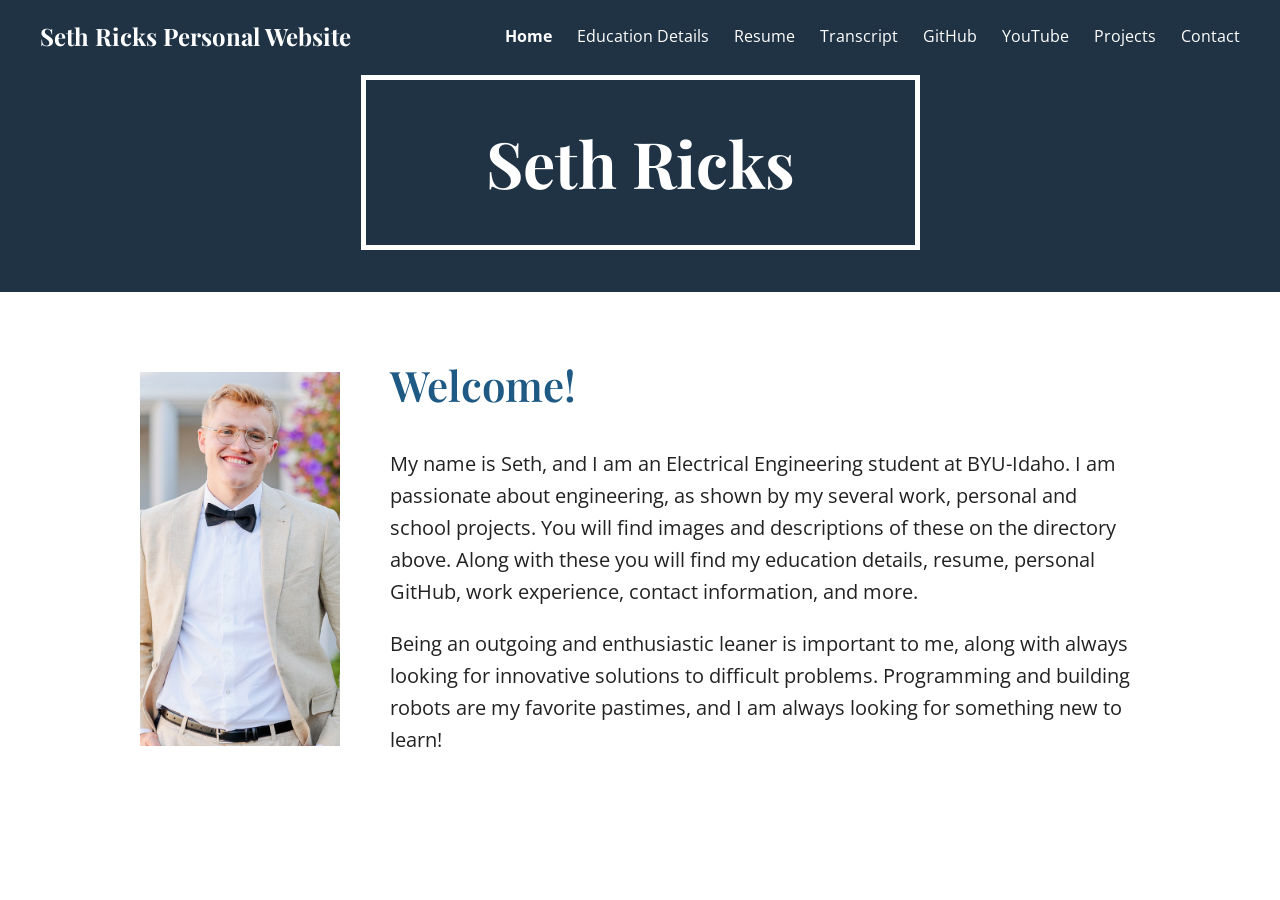
<file: index.html>
<!DOCTYPE html>
<html>

<head>
    <title>Seth Ricks Personal Website</title>
    <link rel="stylesheet" href="style.css">
</head>

<body>

    <header>

        <div class="navbar">

            <div class="site-title">
                Seth Ricks Personal Website
            </div>

            <nav>
                <a href="index.html" class="active">Home</a>
                <a href="education.html">Education Details</a>
                <a href="documents/transcript.pdf" target="_blank">Resume</a>
                <a href="documents/resume.pdf" target="_blank">Transcript</a>
                <a href="https://github.com/sethricks340" target="_blank">GitHub</a>
                <a href="https://www.youtube.com/@SethRicksProjects" target="_blank">YouTube</a>
                <a href="projects.html">Projects</a>
                <a href="contact.html">Contact</a>

            </nav>

        </div>

        <div class="hero">
            <div class="hero-title">
                Seth Ricks
            </div>
        </div>

    </header>

    <main>

        <section class="intro">

            <img class="portrait" src="images/seth.jpg">

            <div class="intro-text">

                <h2>Welcome!</h2>

                <p>
                    My name is Seth, and I am an Electrical Engineering student at BYU-Idaho. I am passionate about engineering, as shown by my several work, personal and school projects. You will find images and descriptions of these on the directory above. Along with these you will find my education details, resume, personal GitHub, work experience, contact information, and more.
                </p>

                <p>
                    Being an outgoing and enthusiastic leaner is important to me, along with always looking for innovative solutions to difficult problems. Programming and building robots are my favorite pastimes, and I am always looking for something new to learn!
                </p>

            </div>

        </section>

    </main>

</body>

</html>
</file>
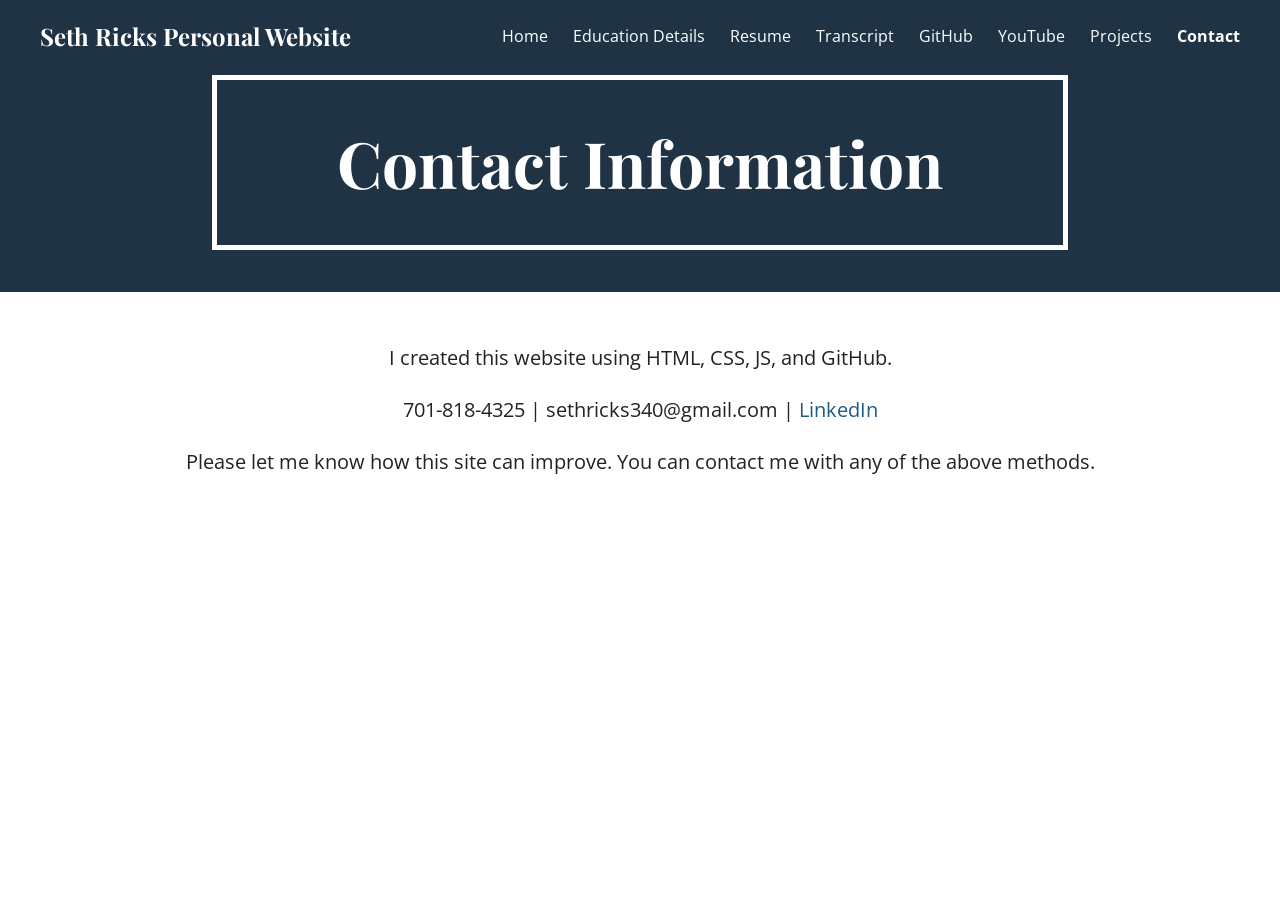
<file: contact.html>
<!DOCTYPE html>
<html>

<head>
    <title>Contact - Seth Ricks</title>
    <link rel="stylesheet" href="style.css">
</head>

<body>

    <header>

        <div class="navbar">

            <div class="site-title">
                Seth Ricks Personal Website
            </div>

            <nav>
                <a href="index.html">Home</a>
                <a href="education.html">Education Details</a>
                <a href="documents/resume.pdf" target="_blank">Resume</a>
                <a href="documents/transcript.pdf" target="_blank">Transcript</a>
                <a href="https://github.com/sethricks340" target="_blank">GitHub</a>
                <a href="https://www.youtube.com/@SethRicksProjects" target="_blank">YouTube</a>
                <a href="projects.html">Projects</a>
                <a href="contact.html" class="active">Contact</a>
            </nav>

        </div>

        <div class="hero">
            <div class="hero-title">
                Contact Information
            </div>
        </div>

    </header>

    <main>

        <section class="contact">

            <p>
                I created this website using HTML, CSS, JS, and GitHub. 
            </p>

            <p>
                701-818-4325 |
                sethricks340@gmail.com |
                <a href="https://www.linkedin.com/in/seth-ricks/" target="_blank">LinkedIn</a>
            </p>
                
            <p>
                Please let me know how this site can improve. You can contact me
                with any of the above methods.
            </p>

        </section>

    </main>

</body>

</html>
</file>
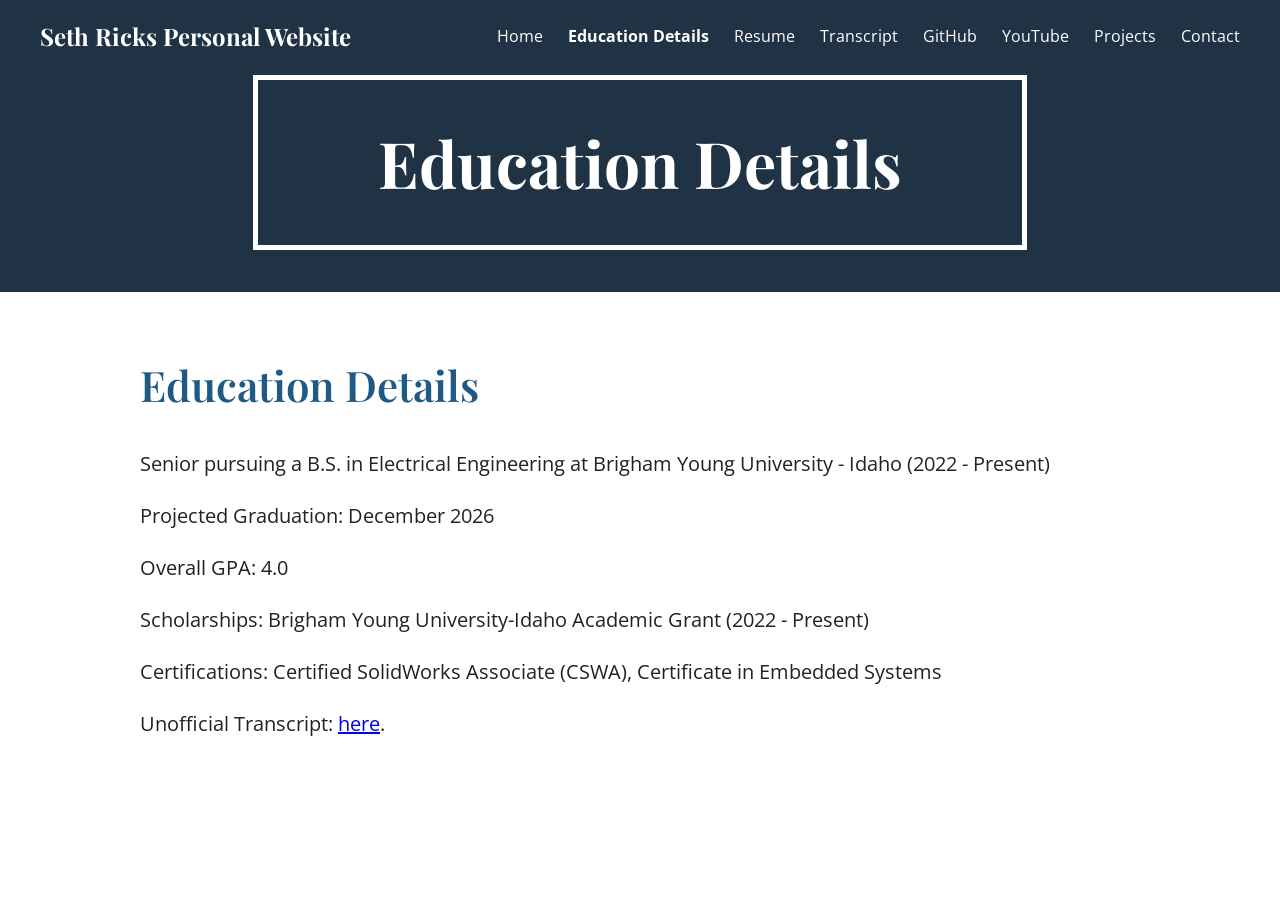
<file: education.html>
<!DOCTYPE html>
<html>

<head>
    <title>Education Details - Seth Ricks</title>
    <link rel="stylesheet" href="style.css">
</head>

<body>

    <header>

        <div class="navbar">

            <div class="site-title">
                Seth Ricks Personal Website
            </div>

            <nav>
                <a href="index.html">Home</a>
                <a href="education.html" class="active">Education Details</a>
                <a href="documents/resume.pdf" target="_blank">Resume</a>
                <a href="documents/transcript.pdf" target="_blank">Transcript</a>
                <a href="https://github.com/sethricks340" target="_blank">GitHub</a>
                <a href="https://www.youtube.com/@SethRicksProjects" target="_blank">YouTube</a>
                <a href="projects.html">Projects</a>
                <a href="contact.html">Contact</a>

            </nav>

        </div>

        <div class="hero">
            <div class="hero-title">
                Education Details
            </div>
        </div>

    </header>

    <main>

        <section class="education">

            <h2>Education Details</h2>

            <p>
                Senior pursuing a B.S. in Electrical Engineering at Brigham Young University - Idaho (2022 - Present)
            </p>

            <p>
                Projected Graduation: December 2026
            </p>
            
            <p>
                Overall GPA: 4.0
            </p>

            <p>
                Scholarships: Brigham Young University-Idaho Academic Grant (2022 - Present) 
            </p>

            <p>
                Certifications: Certified SolidWorks Associate (CSWA), Certificate in Embedded Systems
            </p>
            
            <p>
                Unofficial Transcript:
                <a href="documents/transcript.pdf" target="_blank">here</a>.
            </p>

        </section>

    </main>

</body>

</html>
</file>
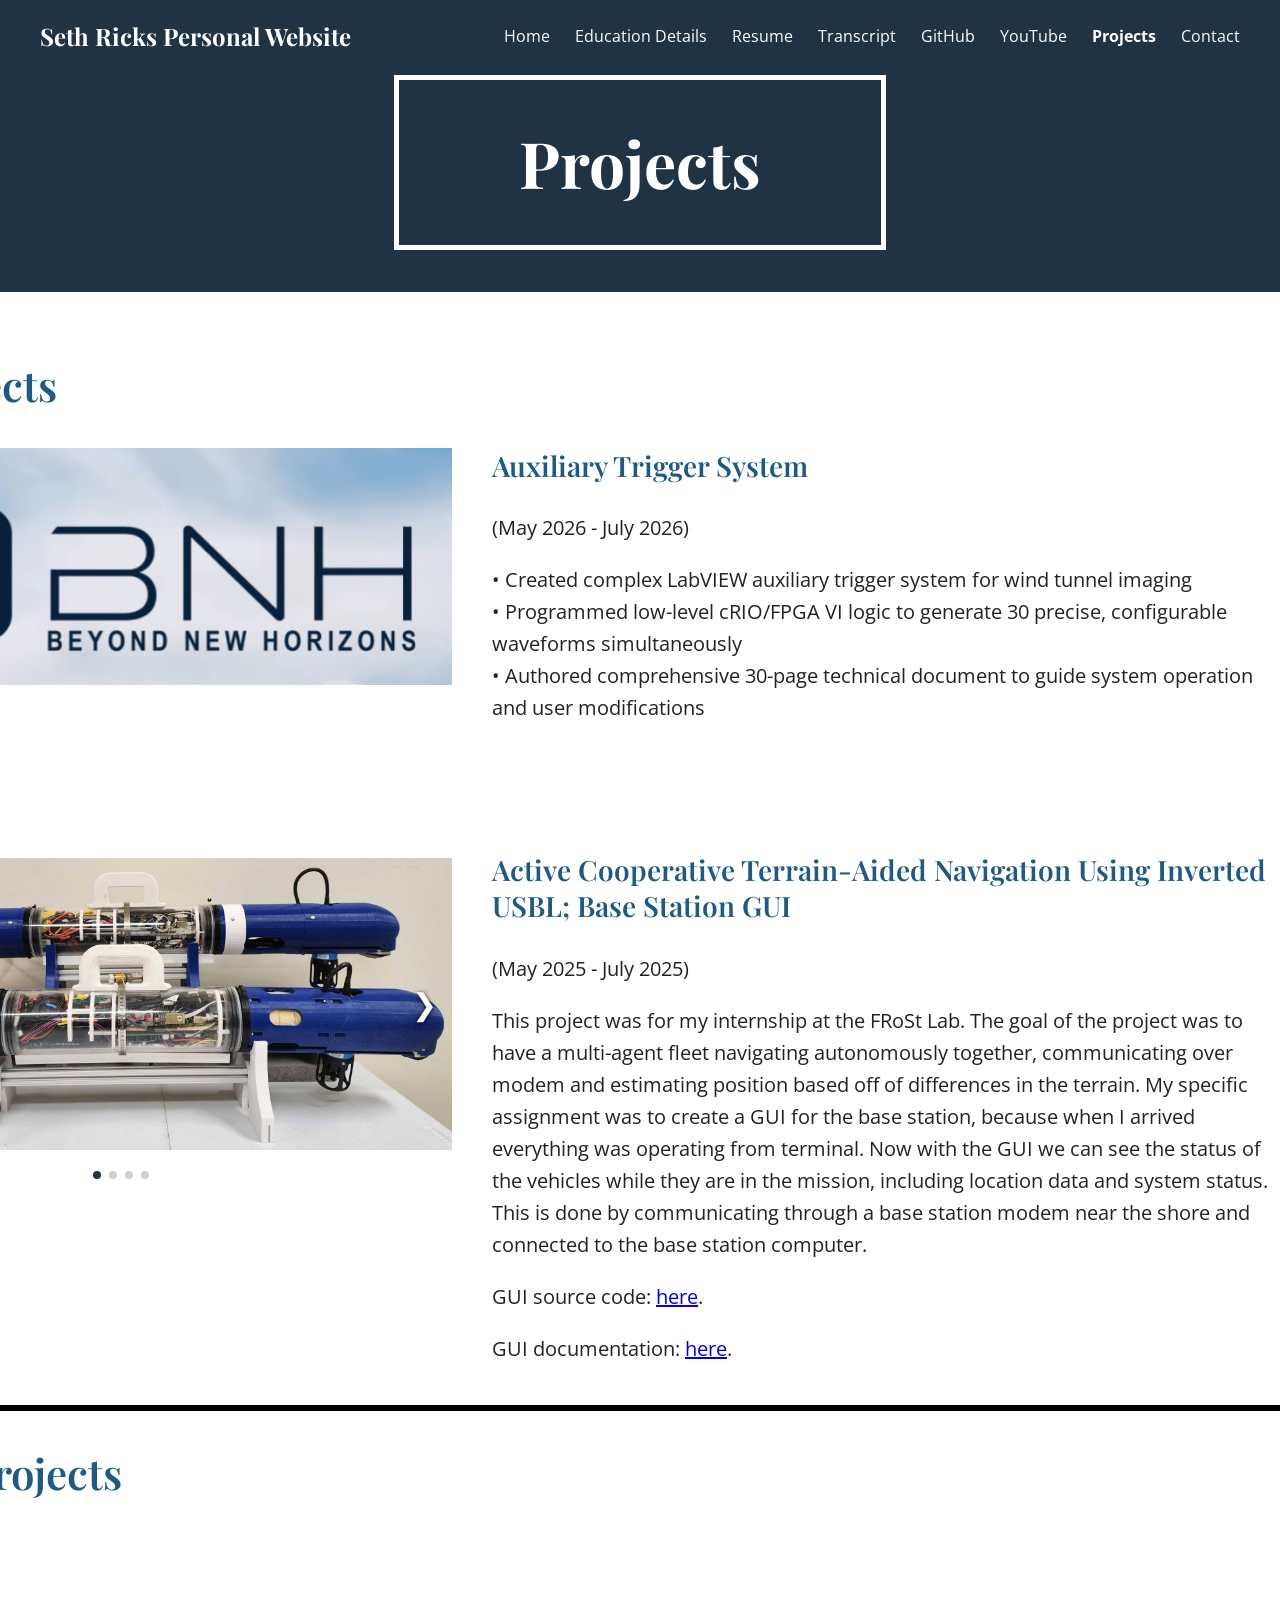
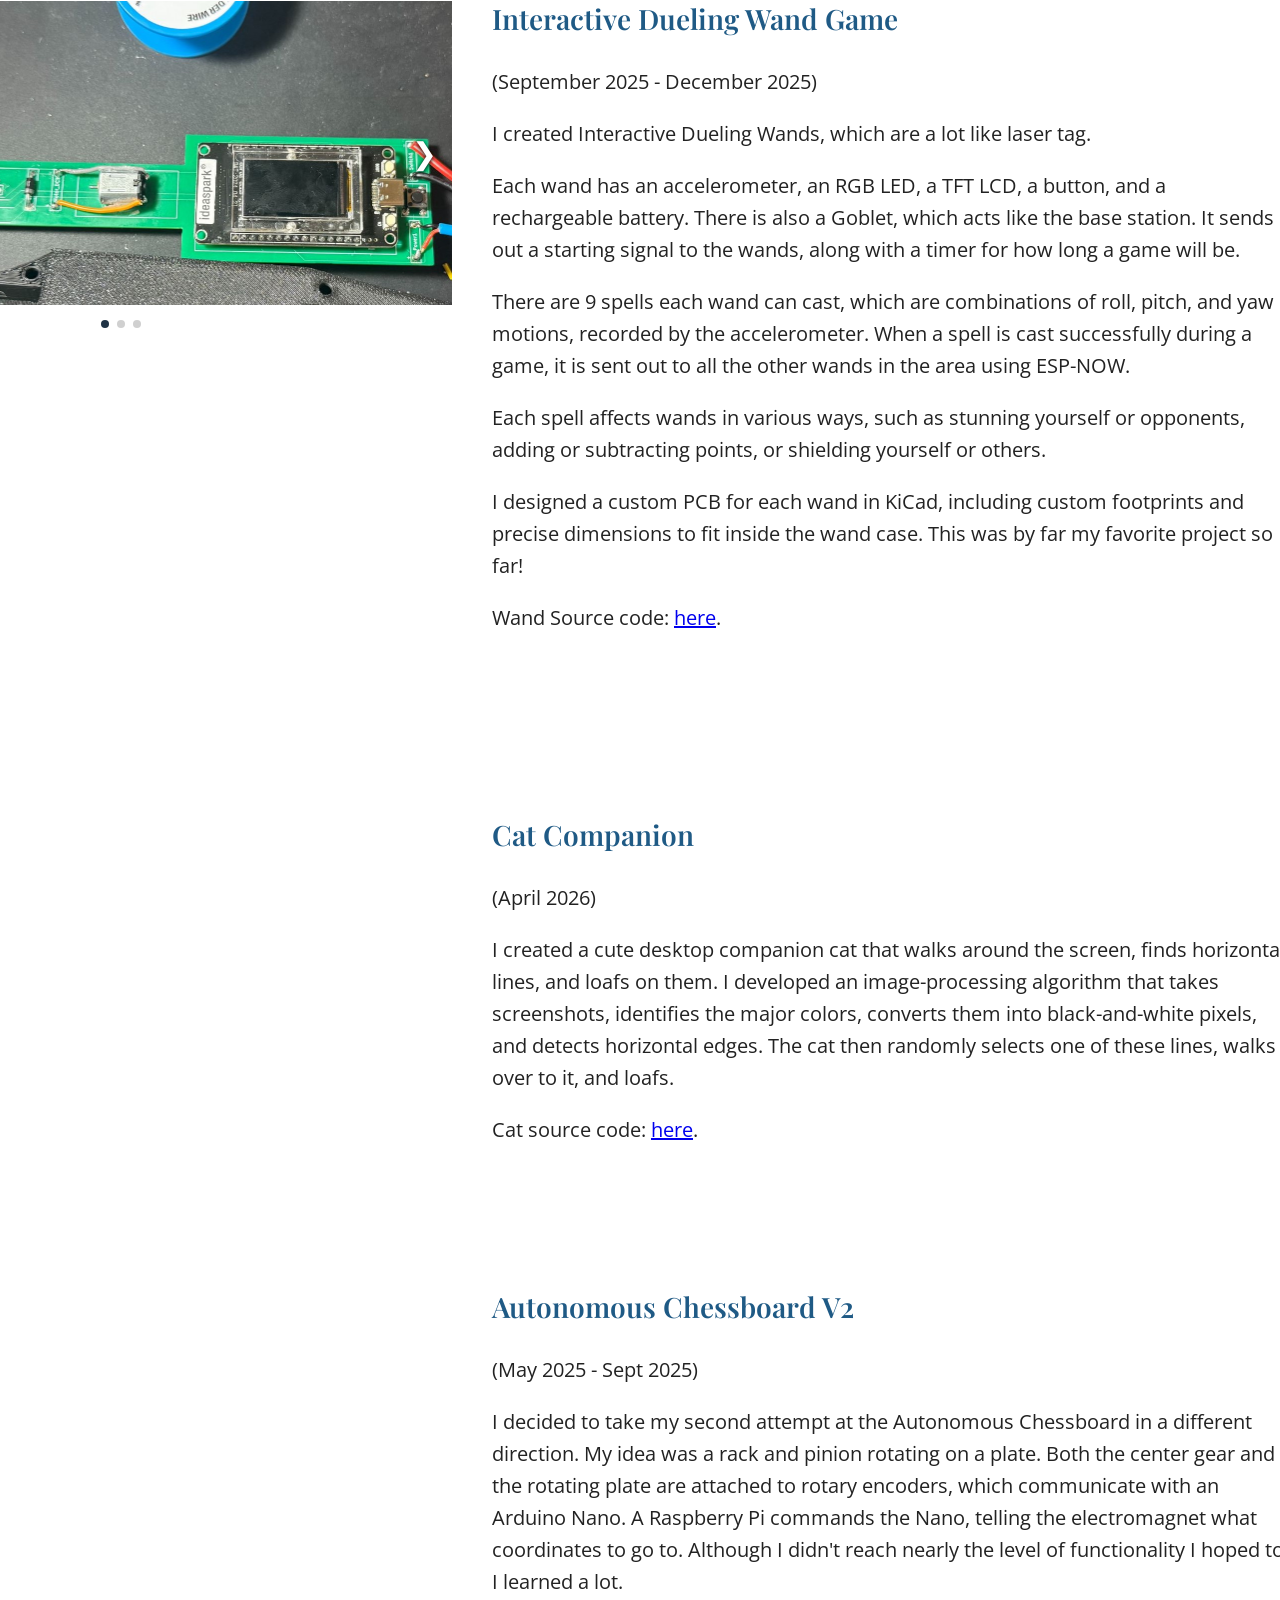
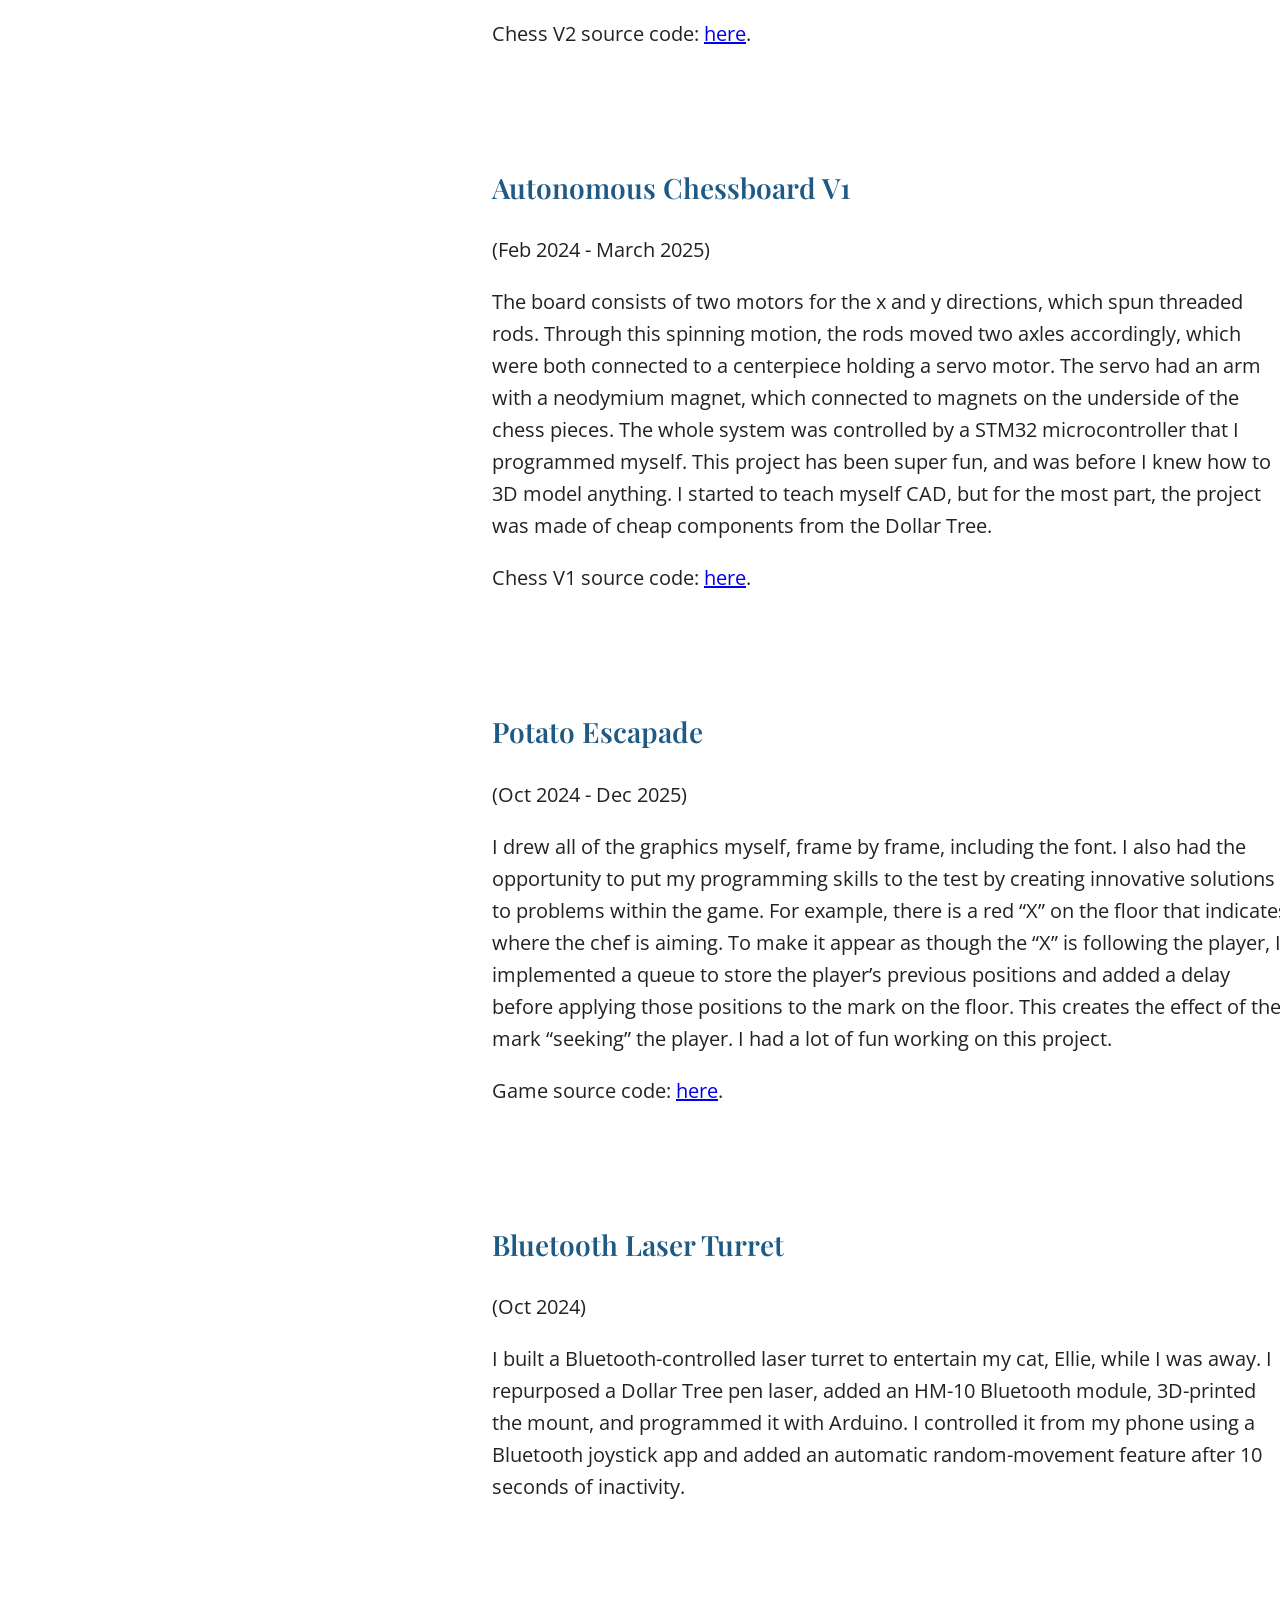
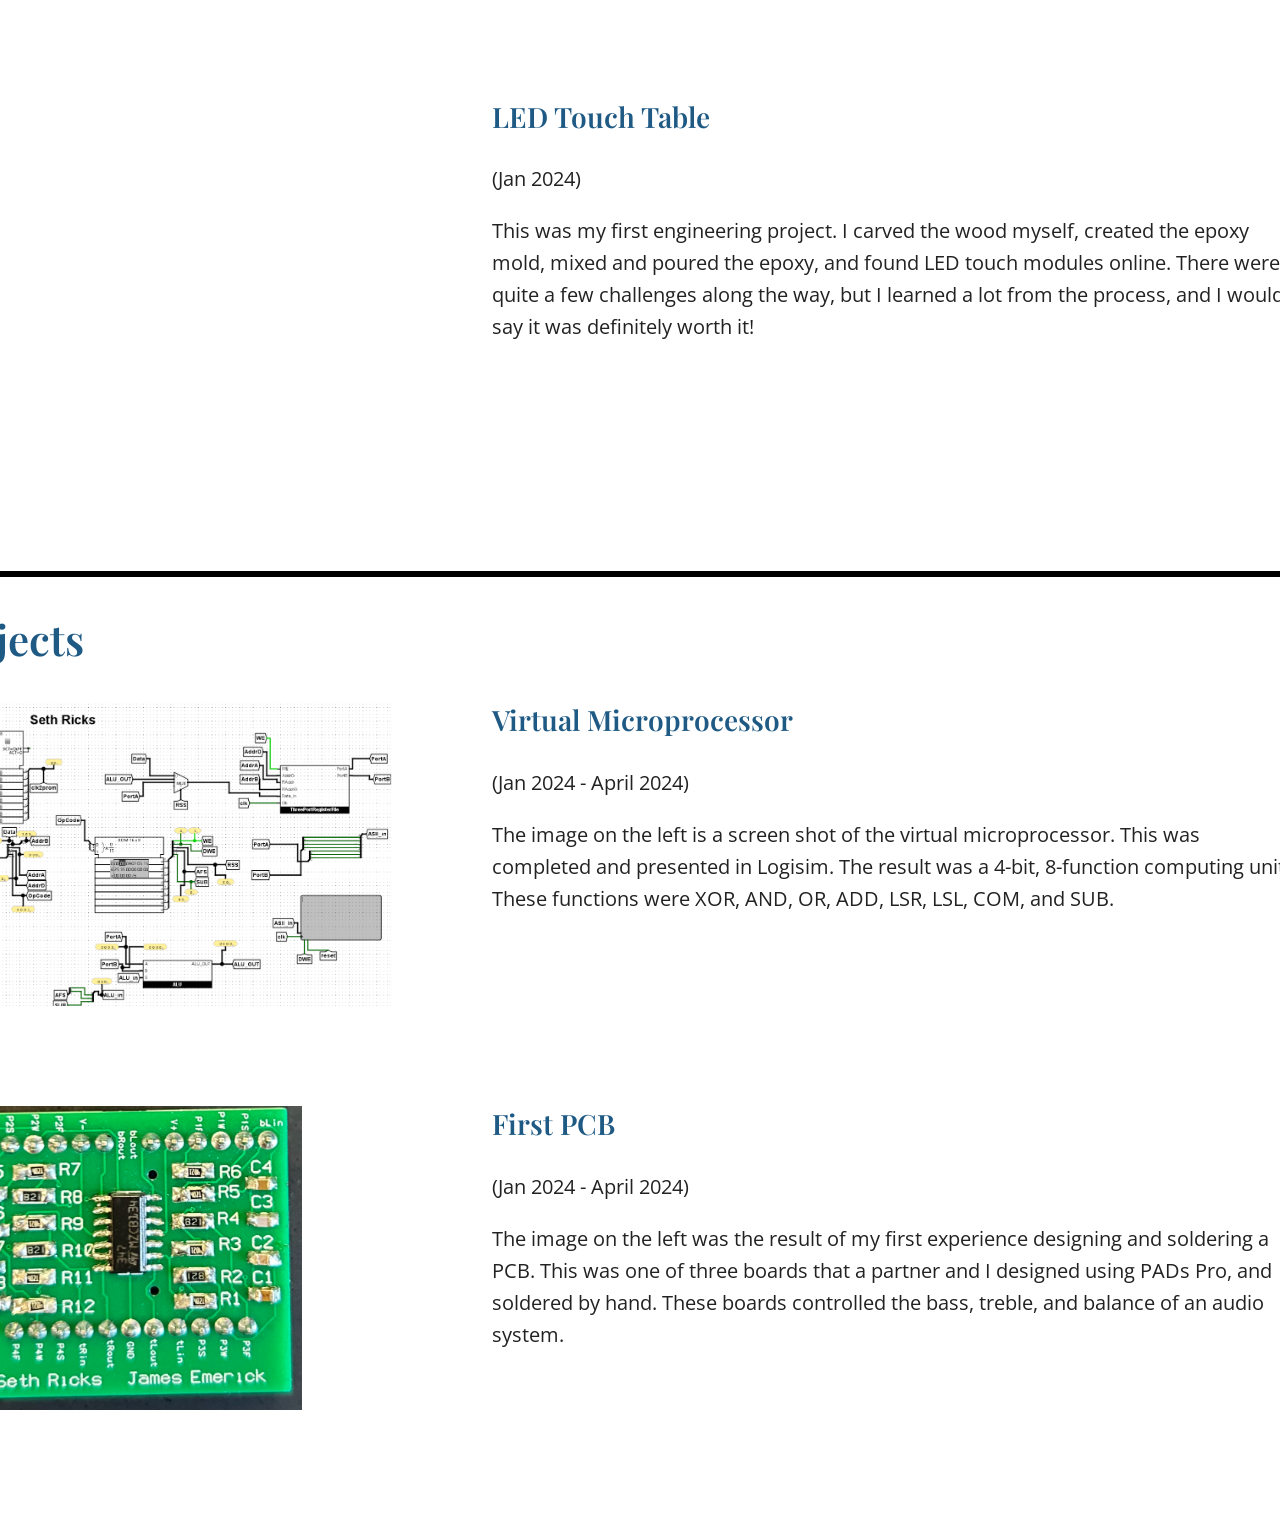
<file: projects.html>
<!DOCTYPE html>
<html>

<head>
    <title>Contact - Seth Ricks</title>
    <link rel="stylesheet" href="style.css">
</head>

<body>

    <header>

        <div class="navbar">

            <div class="site-title">
                Seth Ricks Personal Website
            </div>

            <nav>
                <a href="index.html">Home</a>
                <a href="education.html">Education Details</a>
                <a href="documents/resume.pdf" target="_blank">Resume</a>
                <a href="documents/transcript.pdf" target="_blank">Transcript</a>
                <a href="https://github.com/sethricks340" target="_blank">GitHub</a>
                <a href="https://www.youtube.com/@SethRicksProjects" target="_blank">YouTube</a>
                <a href="projects.html" class="active">Projects</a>
                <a href="contact.html">Contact</a>
            </nav>

        </div>

        <div class="hero">
            <div class="hero-title">
                Projects
            </div>
        </div>

    </header>

    <main>
        <section class="projects">

            <h2>Work Projects</h2>

                <!-- BNH PROJECT -->
                <div class="BNH">

                    <div class="project-image">

                        <img src="images/BNH.jpg" alt="Work project">

                    </div>

                    <div class="project-info">

                        <h3>
                            Auxiliary Trigger System
                        </h3>

                        <p>
                            (May 2026 - July 2026)
                        </p>

                        <p>
                            • Created complex LabVIEW auxiliary trigger system for wind tunnel imaging <br>
                            • Programmed low-level cRIO/FPGA VI logic to generate 30 precise, configurable waveforms simultaneously<br>
                            • Authored comprehensive 30-page technical document to guide system operation and user modifications
                        </p>

                    </div>

                </div>


                <!-- COUGAR GUI PROJECT -->
                <div class="cougar-GUI">

                    <div class="carousel" id="cougar-carousel">

                        <button class="carousel-arrow left"
                            onclick="changeImage(-1, 'cougar_GUI')">&#10094;</button>

                        <img id="cougar_GUI-image"
                            src="images/cougars.jpg"
                            alt="Work project">

                        <button class="carousel-arrow right"
                            onclick="changeImage(1, 'cougar_GUI')">&#10095;</button>

                        <div class="carousel-indicators">
                            <span class="active"></span>
                            <span></span>
                            <span></span>
                            <span></span>
                        </div>

                    </div>

                    <div class="project-info">

                        <h3>
                            Active Cooperative Terrain-Aided Navigation Using Inverted USBL; Base Station GUI
                        </h3>

                        <p>
                            (May 2025 - July 2025)
                        </p>

                        <p>
                            This project was for my internship at the FRoSt Lab. The goal of the project was to have a multi-agent fleet navigating autonomously together, communicating over modem and estimating position based off of differences in the terrain. My specific assignment was to create a GUI for the base station, because when I arrived everything was operating from terminal. Now with the GUI we can see the status of the vehicles while they are in the mission, including location data and system status. This is done by communicating through a base station modem near the shore and connected to the base station computer.
                        </p>

                        <p>
                            GUI source code:
                            <a href="https://github.com/Sethricks340/cougars-base-station" target="_blank">here</a>.
                        </p>

                        <p>
                            GUI documentation:
                            <a href="documents/CoUGARs_base_station_gui2.pdf" target="_blank">here</a>.
                        </p>

                    </div>

                </div>

                <h2>Personal Projects</h2>

                <!-- WAND PROJECT -->
                <div class="wands">

                    <div class="wand-media">

                        <div class="carousel" id="wand-carousel">

                            <button class="carousel-arrow left"
                                onclick="changeImage(-1, 'wands')">&#10094;</button>

                            <img id="wands-image"
                                src="images/wandPCB1.jpg"
                                alt="Wand project">

                            <button class="carousel-arrow right"
                                onclick="changeImage(1, 'wands')">&#10095;</button>

                            <div class="carousel-indicators">
                                <span class="active"></span>
                                <span></span>
                                <span></span>
                            </div>

                        </div>

                        <iframe
                            width="662"
                            height="372"
                            src="https://www.youtube.com/embed/M4RuTsclbmM"
                            title="Interactive Dueling Wand Game"
                            frameborder="0"
                            allowfullscreen>
                        </iframe>

                    </div>

                    <div class="project-info">

                        <h3>
                            Interactive Dueling Wand Game
                        </h3>

                        <p>
                            (September 2025 - December 2025)
                        </p>

                        <p>
                            I created Interactive Dueling Wands, which are a lot like laser tag.
                        </p>

                        <p>
                            Each wand has an accelerometer, an RGB LED, a TFT LCD, a button, and a rechargeable battery. There is also a Goblet, which acts like the base station. It sends out a starting signal to the wands, along with a timer for how long a game will be.
                        </p>

                        <p>
                            There are 9 spells each wand can cast, which are combinations of roll, pitch, and yaw motions, recorded by the accelerometer. When a spell is cast successfully during a game, it is sent out to all the other wands in the area using ESP-NOW.
                        </p>

                        <p>
                            Each spell affects wands in various ways, such as stunning yourself or opponents, adding or subtracting points, or shielding yourself or others.
                        </p>

                        <p>
                            I designed a custom PCB for each wand in KiCad, including custom footprints and precise dimensions to fit inside the wand case. This was by far my favorite project so far!
                        </p>

                        <p>
                            Wand Source code:
                            <a href="https://github.com/Sethricks340/Interactive-Wands" target="_blank">here</a>.
                        </p>

                    </div>

                </div>

                <!-- Cat Companion -->
                <div class="cat-companion">


                    <iframe
                        width="662"
                        height="372"
                        src="https://www.youtube.com/embed/_rs2ha3ZSaM"
                        title="Interactive Dueling Wand Game"
                        frameborder="0"
                        allowfullscreen>
                    </iframe>


                    <div class="project-info">

                        <h3>
                            Cat Companion
                        </h3>

                        <p>
                            (April 2026)
                        </p>

                        <p>
                            I created a cute desktop companion cat that walks around the screen, finds horizontal lines, and loafs on them. I developed an image-processing algorithm that takes screenshots, identifies the major colors, converts them into black-and-white pixels, and detects horizontal edges. The cat then randomly selects one of these lines, walks over to it, and loafs.
                        </p>

                        <p>
                            Cat source code:
                            <a href="https://github.com/Sethricks340/Companion" target="_blank">here</a>.
                        </p>

                    </div>

                </div>

                <!-- CHESSBOARD V2 -->
                <div class="chess-v2">


                    <iframe
                        width="662"
                        height="372"
                        src="https://www.youtube.com/embed/3J5S5jjdmtw"
                        title="Interactive Dueling Wand Game"
                        frameborder="0"
                        allowfullscreen>
                    </iframe>


                    <div class="project-info">

                        <h3>
                            Autonomous Chessboard V2
                        </h3>

                        <p>
                            (May 2025 - Sept 2025)
                        </p>

                        <p>
                            I decided to take my second attempt at the Autonomous Chessboard in a different direction. My idea was a rack and pinion rotating on a plate. Both the center gear and the rotating plate are attached to rotary encoders, which communicate with an Arduino Nano. A Raspberry Pi commands the Nano, telling the electromagnet what coordinates to go to. Although I didn't reach nearly the level of functionality I hoped to, I learned a lot. 
                        </p>

                        <p>
                            Chess V2 source code:
                            <a href="https://github.com/Sethricks340/Chessboard-Attempt2-current" target="_blank">here</a>.
                        </p>

                    </div>

                </div>

                <!-- CHESSBOARD V1 -->
                <div class="chess-v1">


                    <iframe
                        width="662"
                        height="372"
                        src="https://www.youtube.com/embed/3CleiGx_6nk"
                        title="Interactive Dueling Wand Game"
                        frameborder="0"
                        allowfullscreen>
                    </iframe>


                    <div class="project-info">

                        <h3>
                            Autonomous Chessboard V1
                        </h3>

                        <p>
                            (Feb 2024 - March 2025)
                        </p>

                        <p>
                            The board consists of two motors for the x and y directions, which spun threaded rods. Through this spinning motion, the rods moved two axles accordingly, which were both connected to a centerpiece holding a servo motor. The servo had an arm with a neodymium magnet, which connected to magnets on the underside of the chess pieces. The whole system was controlled by a STM32 microcontroller that I programmed myself. 

                            This project has been super fun, and was before I knew how to 3D model anything. I started to teach myself CAD, but for the most part, the project was made of cheap components from the Dollar Tree. 
                        </p>

                        <p>
                            Chess V1 source code:
                            <a href="https://github.com/Sethricks340/Chessboard-Attempt1" target="_blank">here</a>.
                        </p>

                    </div>

                </div>

                <!-- Potato Escapade -->
                <div class="potato-game">

                    <iframe
                        width="662"
                        height="372"
                        src="https://www.youtube.com/embed/0MFUs9YCgZg"
                        title="Interactive Dueling Wand Game"
                        frameborder="0"
                        allowfullscreen>
                    </iframe>


                    <div class="project-info">

                        <h3>
                            Potato Escapade
                        </h3>

                        <p>
                            (Oct 2024 - Dec 2025)
                        </p>

                        <p>
                            I drew all of the graphics myself, frame by frame, including the font. I also had the opportunity to put my programming skills to the test by creating innovative solutions to problems within the game. For example, there is a red “X” on the floor that indicates where the chef is aiming. To make it appear as though the “X” is following the player, I implemented a queue to store the player’s previous positions and added a delay before applying those positions to the mark on the floor. This creates the effect of the mark “seeking” the player. I had a lot of fun working on this project.
                        </p>

                        <p>
                            Game source code:
                            <a href="https://github.com/Sethricks340/Potato-Escapade" target="_blank">here</a>.
                        </p>

                    </div>

                </div>

                <!-- Laser Turret -->
                <div class="Laser-Turret">

                    <iframe
                        width="662"
                        height="372"
                        src="https://www.youtube.com/embed/cuJKVCV4vWo"
                        title="Interactive Dueling Wand Game"
                        frameborder="0"
                        allowfullscreen>
                    </iframe>


                    <div class="project-info">

                        <h3>
                            Bluetooth Laser Turret
                        </h3>

                        <p>
                            (Oct 2024)
                        </p>

                        <p>
                            I built a Bluetooth-controlled laser turret to entertain my cat, Ellie, while I was away. I repurposed a Dollar Tree pen laser, added an HM-10 Bluetooth module, 3D-printed the mount, and programmed it with Arduino. I controlled it from my phone using a Bluetooth joystick app and added an automatic random-movement feature after 10 seconds of inactivity.
                        </p>

                    </div>

                </div>

                <!-- LED Touch Table -->
                <div class="LED-table">

                    <iframe
                        width="662"
                        height="372"
                        src="https://www.youtube.com/embed/PR3cwhGRjrw"
                        title="Interactive Dueling Wand Game"
                        frameborder="0"
                        allowfullscreen>
                    </iframe>


                    <div class="project-info">

                        <h3>
                            LED Touch Table
                        </h3>

                        <p>
                            (Jan 2024)
                        </p>

                        <p>
                            This was my first engineering project. I carved the wood myself, created the epoxy mold, mixed and poured the epoxy, and found LED touch modules online. There were quite a few challenges along the way, but I learned a lot from the process, and I would say it was definitely worth it!
                        </p>

                    </div>

                </div>

                <h2>School Projects</h2>

                <!-- Vitural Microprocessor -->
                <div class="Vitural-Microprocessor">

                    <div class="project-image">

                        <img src="images/logisim_cpu.jpg" alt="Work project">

                    </div>

                    <div class="project-info">

                        <h3>
                            Virtual Microprocessor
                        </h3>

                        <p>
                            (Jan 2024 - April 2024)
                        </p>

                        <p>
                            The image on the left is a screen shot of the virtual microprocessor. This was completed and presented in Logisim. The result was a 4-bit, 8-function computing unit. These functions were XOR, AND, OR, ADD, LSR, LSL, COM, and SUB.
                        </p>

                    </div>

                    

                </div>

                <!-- First PCB -->
                <div class="First-PCB">

                    <div class="project-image">

                        <img src="images/first_PCB.jpg" alt="Work project">

                    </div>

                    <div class="project-info">

                        <h3>
                            First PCB
                        </h3>

                        <p>
                            (Jan 2024 - April 2024)
                        </p>

                        <p>
                            The image on the left was the result of my first experience designing and soldering a PCB. This was one of three boards that a partner and I designed using PADs Pro, and soldered by hand. These boards controlled the bass, treble, and balance of an audio system. 
                        </p>

                    </div>

                </div>

        </section>

    </main>

<script src="script.js"></script>

</body>

</html>
</file>
<file: style.css>
@font-face {
    font-family: "Playfair Display";
    src: url("fonts/PlayfairDisplay-Regular.ttf") format("truetype");
}

@font-face {
    font-family: "Playfair Display Bold";
    src: url("fonts/PlayfairDisplay-Bold.ttf") format("truetype");
}

@font-face {
    font-family: "Playfair Display Medium";
    src: url("fonts/PlayfairDisplay-Medium.ttf") format("truetype");
}

@font-face {
    font-family: "Playfair Display Semibold";
    src: url("fonts/PlayfairDisplay-SemiBold.ttf") format("truetype");
}

@font-face {
    font-family: "Open Sans";
    src: url("fonts/OpenSans-Regular.ttf") format("truetype");
}

@font-face {
    font-family: "Open Sans Bold";
    src: url("fonts/OpenSans-Bold.ttf") format("truetype");
}


body {
    margin: 0;
}


header {
    background-color: #1F3345;
    color: white;
    padding: 20px 40px;
}


.navbar {
    display: flex;
    justify-content: space-between;
    align-items: center;
}


.site-title {
    font-family: "Playfair Display Bold", serif;
    font-size: 24px;
}


nav {
    display: flex;
    gap: 25px;
}


nav a {
    color: white;
    text-decoration: none;
    font-family: "Open Sans", sans-serif;
}


nav a:hover {
    text-decoration: underline;
}


nav a.active {
    font-family: "Open Sans Bold", sans-serif;
}


.hero {
    height: 220px;
    display: flex;
    justify-content: center;
    align-items: center;
}


.hero-title {
    border: 5px solid white;
    padding: 40px 120px;
    font-family: "Playfair Display Bold", serif;
    font-size: 64px;
    color: white;
}


main {
    background-color: white;
    color: #222;
    padding: 30px 10%;
}

p {
    font-family: "Open Sans", sans-serif;
    font-size: 20px;
    line-height: 1.6;
    color: #222;
}


.intro {
    display: flex;
    align-items: flex-start;
    gap: 50px;
    max-width: 1000px;
    margin: 50px auto 0;
}


.portrait {
    width: 200px;
    height: 374px;
    object-fit: cover;
}


.intro-text {
    flex: 1;
}


.intro-text h2 {
    margin-top: -15px;
    font-family: "Playfair Display Semibold", serif;
    font-size: 42px;
    color: #1F5A85;
}


.education {
    max-width: 1000px;
    margin: 0 auto;
    font-family: "Open Sans", sans-serif;
}


.education h2 {
    font-family: "Playfair Display Semibold", serif;
    font-size: 42px;
    color: #1F5A85;
}


.contact {
    max-width: 1000px;
    margin: 0 auto;
    font-family: "Open Sans", sans-serif;
    text-align: center;
}


.contact a {
    color: #1F5A85;
    text-decoration: none;
}


.contact a:hover {
    text-decoration: underline;
}


.projects {
    max-width: 1000px;
    margin: 0 auto;
    font-family: "Open Sans", sans-serif;
    transform: translateX(-350px);
}


.projects h2 {
    font-family: "Playfair Display Semibold", serif;
    font-size: 42px;
    color: #1F5A85;
}


.carousel {
    width: 662px;
    height: 304px;
    position: relative;
    background-color: white;
}


.carousel img {
    width: 100%;
    height: 100%;
    object-fit: contain;
}


.carousel-indicators {
    display: flex;
    justify-content: center;
    gap: 8px;
    margin-top: 10px;
}


.carousel-indicators span {
    width: 8px;
    height: 8px;
    background-color: #D0D0D0;
    border-radius: 50%;
    display: block;
    cursor: pointer;
}


.carousel-indicators span.active {
    background-color: #1F3345;
}


.carousel-arrow {
    position: absolute;
    top: 50%;
    transform: translateY(-50%);
    background: none;
    border: none;
    color: white;
    font-size: 30px;
    cursor: pointer;
    padding: 10px;
    text-shadow: 0 1px 4px black;
}


.carousel-arrow.left {
    left: 5px;
}


.carousel-arrow.right {
    right: 5px;
}


.project-info {
    flex: 1;
}


.project-info h3 {
    margin-top: 0;
    font-family: "Playfair Display Semibold", serif;
    font-size: 28px;
    line-height: 1.3;
    color: #1F5A85;
}


.project-image {
    width: 662px;
    height: 304px;
    background-color: white;
}


.project-image img {
    width: 100%;
    height: 100%;
    object-fit: contain;
    object-position: top;
}

.BNH {
    display: flex;
    gap: 40px;
    align-items: flex-start;
    width: 1500px;
}

.cougar-GUI {
    display: flex;
    gap: 40px;
    align-items: flex-start;
    width: 1500px;
    margin-top: 100px;
    padding-bottom: 20px;
    border-bottom: 6px solid black;
}

.wands {
    display: flex;
    gap: 40px;
    align-items: flex-start;
    width: 1500px;
    margin-top: 100px;
    padding-bottom: 100px;
}

.wand-media {
    display: flex;
    flex-direction: column;
    gap: 40px;
    width: 662px;
}

.chess-v2 {
    display: flex;
    gap: 40px;
    align-items: flex-start;
    width: 1500px;
    padding-bottom: 100px;
}

.chess-v1 {
    display: flex;
    gap: 40px;
    align-items: flex-start;
    width: 1500px;
    padding-bottom: 100px;
}

.potato-game {
    display: flex;
    gap: 40px;
    align-items: flex-start;
    width: 1500px;
    padding-bottom: 100px;
}

.Laser-Turret {
    display: flex;
    gap: 40px;
    align-items: flex-start;
    width: 1500px;
    padding-bottom: 100px;
}

.LED-table {
    display: flex;
    gap: 40px;
    align-items: flex-start;
    width: 1500px;
    padding-bottom: 100px;
    border-bottom: 6px solid black;
}

.cat-companion {
    display: flex;
    gap: 40px;
    align-items: flex-start;
    width: 1500px;
    padding-bottom: 100px;
}

.Vitural-Microprocessor {
    display: flex;
    gap: 40px;
    align-items: flex-start;
    width: 1500px;
    padding-bottom: 100px;
}

.First-PCB {
    display: flex;
    gap: 40px;
    align-items: flex-start;
    width: 1500px;
    padding-bottom: 100px;
}
</file>
